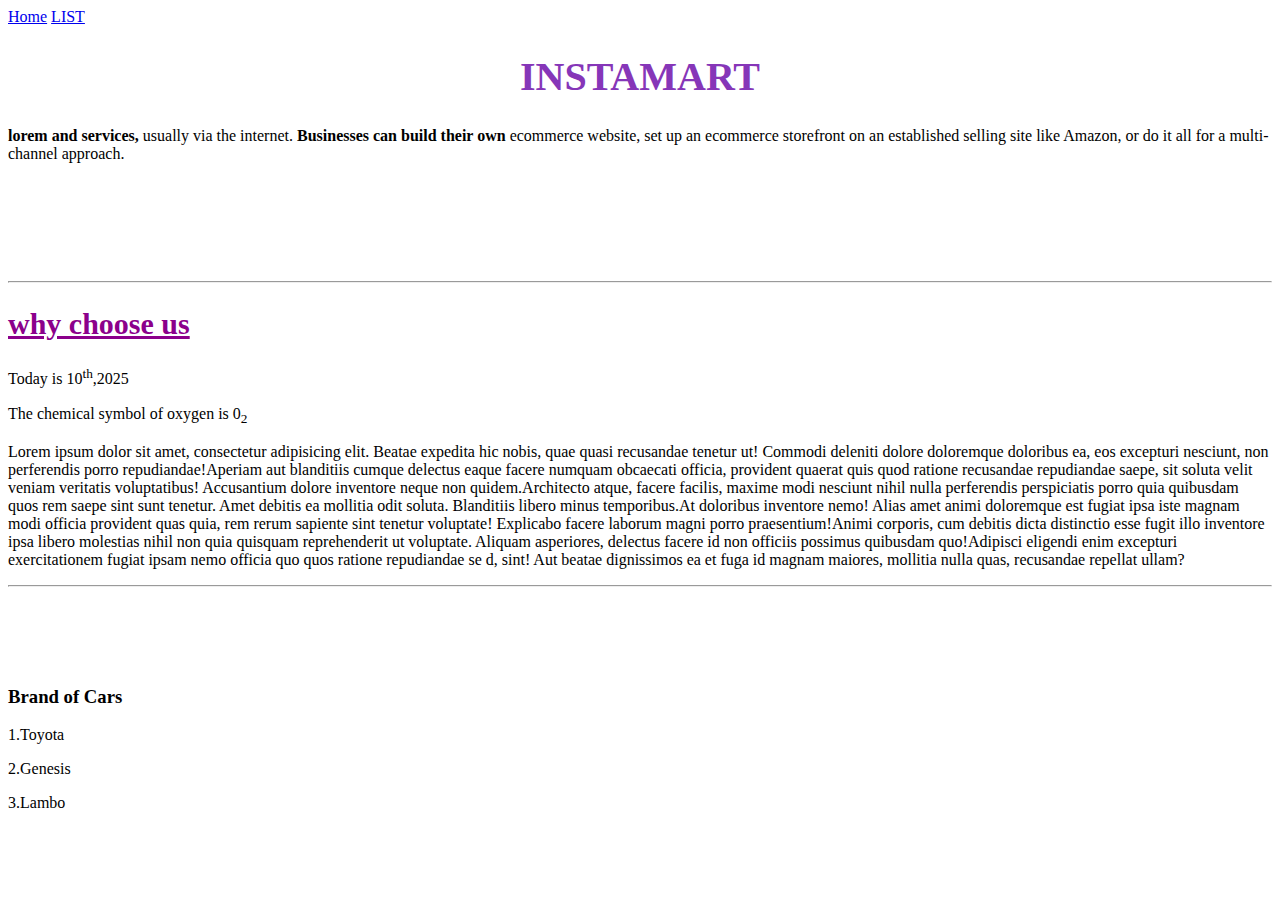
<file: index.html>
<!doctype html>
<html lang="en" xmlns="http://www.w3.org/1999/html" xmlns="http://www.w3.org/1999/html">
<head>
    <meta charset="UTF-8">
    <meta name="viewport"
          content="width=device-width, user-scalable=no, initial-scale=1.0, maximum-scale=1.0, minimum-scale=1.0">
    <meta http-equiv="X-UA-Compatible" content="ie=edge">
    <title>Index page</title>
    <a href="index.html">Home</a>
    <a href="HOME.html">LIST</a>
    <link
        ]


</head>
<body>
<h1 style="color: #8636b8;text-align: center;font-size: 40px">INSTAMART</h1>
<p> <b>lorem and services,</b> usually via the internet. <b>Businesses can build their own
</b>ecommerce website, set up an ecommerce storefront on an established selling site like Amazon, or do it all for a multi-channel approach.
<h2></h2>
<br><br><br><br><br>
<hr>
 <h2 style="color: darkmagenta;font-size: 30px;text-decoration: underline ">why choose us</h2>
        <p></p>Today is 10<sup>th</sup>,2025
<p>The chemical symbol of oxygen is 0<sub>2</sub>
<p><span>Lorem ipsum dolor sit amet, consectetur adipisicing elit. Beatae expedita hic nobis, quae quasi recusandae tenetur ut! Commodi deleniti dolore doloremque doloribus ea, eos excepturi nesciunt, non perferendis porro repudiandae!</span><span>Aperiam aut blanditiis cumque delectus eaque facere numquam obcaecati officia, provident quaerat quis quod ratione recusandae repudiandae saepe, sit soluta velit veniam veritatis voluptatibus! Accusantium dolore inventore neque non quidem.</span><span>Architecto atque, facere facilis, maxime modi nesciunt nihil nulla perferendis perspiciatis porro quia quibusdam quos rem saepe sint sunt tenetur. Amet debitis ea mollitia odit soluta. Blanditiis libero minus temporibus.</span><span>At doloribus inventore nemo! Alias amet animi doloremque est fugiat ipsa iste magnam modi officia provident quas quia, rem rerum sapiente sint tenetur voluptate! Explicabo facere laborum magni porro praesentium!</span><span>Animi corporis, cum debitis dicta distinctio esse fugit illo inventore ipsa libero molestias nihil non quia quisquam reprehenderit ut voluptate. Aliquam asperiores, delectus facere id non officiis possimus quibusdam quo!</span><span>Adipisci eligendi enim excepturi exercitationem fugiat ipsam nemo officia quo quos ratione repudiandae se
    d, sint! Aut beatae dignissimos ea et fuga id magnam maiores, mollitia nulla quas, recusandae repellat ullam?</span>
<hr>
<br><br><br><br>
<h3>Brand of Cars</h3
<p>1.Toyota
<p>2.Genesis
<p>3.Lambo
    <br><br><br><br><br><br>
</body>
</html>
</file>
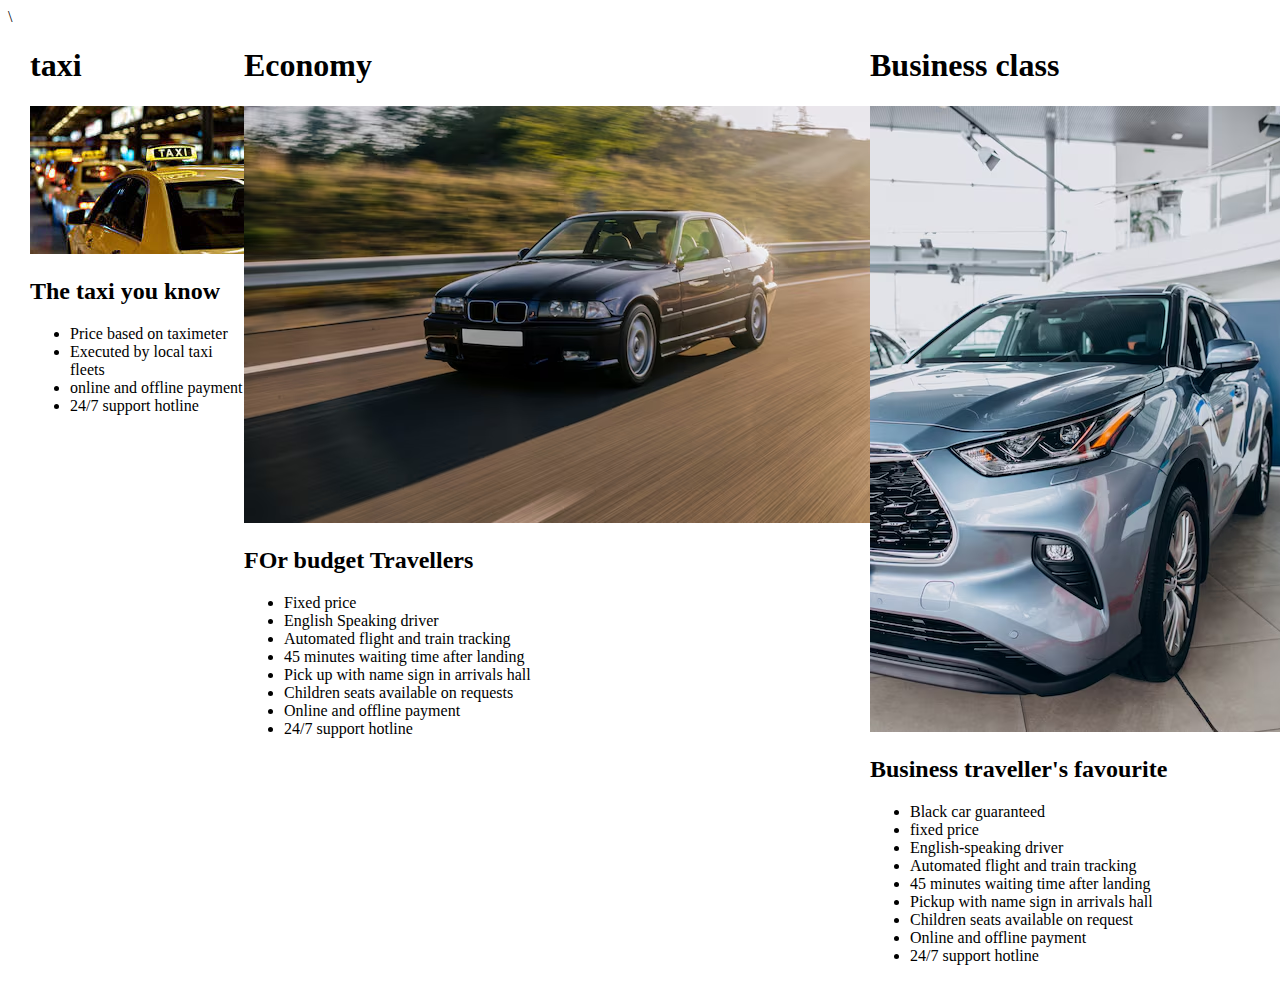
<file: assignment.html>
<!doctype html>
<html lang="en">
<head>
    <meta charset="UTF-8">
    <meta name="viewport"
          content="width=device-width, user-scalable=no, initial-scale=1.0, maximum-scale=1.0, minimum-scale=1.0">
    <meta http-equiv="X-UA-Compatible" content="ie=edge">
    <title>assignment</title>
    <style>
      #main{
          display: flex;
          margin-right: 20px;
          margin-left: 22px;
      }
      . image{
          margin-left: 15px;
          margin-right: 20px;
      }
    </style>
</head>
<body>
\


<div id="main">

  <div class="div1">
   <h1>taxi</h1>
      <img src="images/taxi.jpeg" alt="image">
      <h2>The taxi you know</h2>
      <ul>
          <li>Price based on taximeter</li>
          <li>Executed by local taxi fleets</li>
          <li>online and offline payment</li>
          <li>24/7 support hotline</li>
      </ul>

  </div>


      <div class="div1">
          <h1>Economy</h1>
          <img src="images/car2.avif" alt="class">

          <h2>FOr budget Travellers</h2>
          <ul>
              <li>Fixed price</li>
              <li>English Speaking driver</li>
              <li>Automated flight and train tracking</li>
              <li>45 minutes waiting time after landing</li>
              <li>Pick up with name sign in arrivals hall</li>
              <li>Children seats available on requests</li>
              <li>Online and offline payment</li>
              <li>24/7 support hotline</li>

          </ul>
              </div>




              <div class="div1">
                  <h1>Business class</h1>
                  <img src="images/car5.avif" alt="">
                  <h2>Business traveller's favourite</h2>
                  <ul>
                      <li>Black car guaranteed</li>
                      <li>fixed price</li>
                      <li>English-speaking driver</li>
                      <li>Automated flight and train tracking</li>
                      <li>45 minutes waiting time after landing</li>
                      <li>Pickup with name sign in arrivals hall</li>
                      <li>Children seats available on request</li>
                      <li>Online and offline payment</li>
                      <li>24/7 support hotline</li>
                  </ul>
              </div>
          </ul>
      </div>






</div>

</body>
</html>
</file>
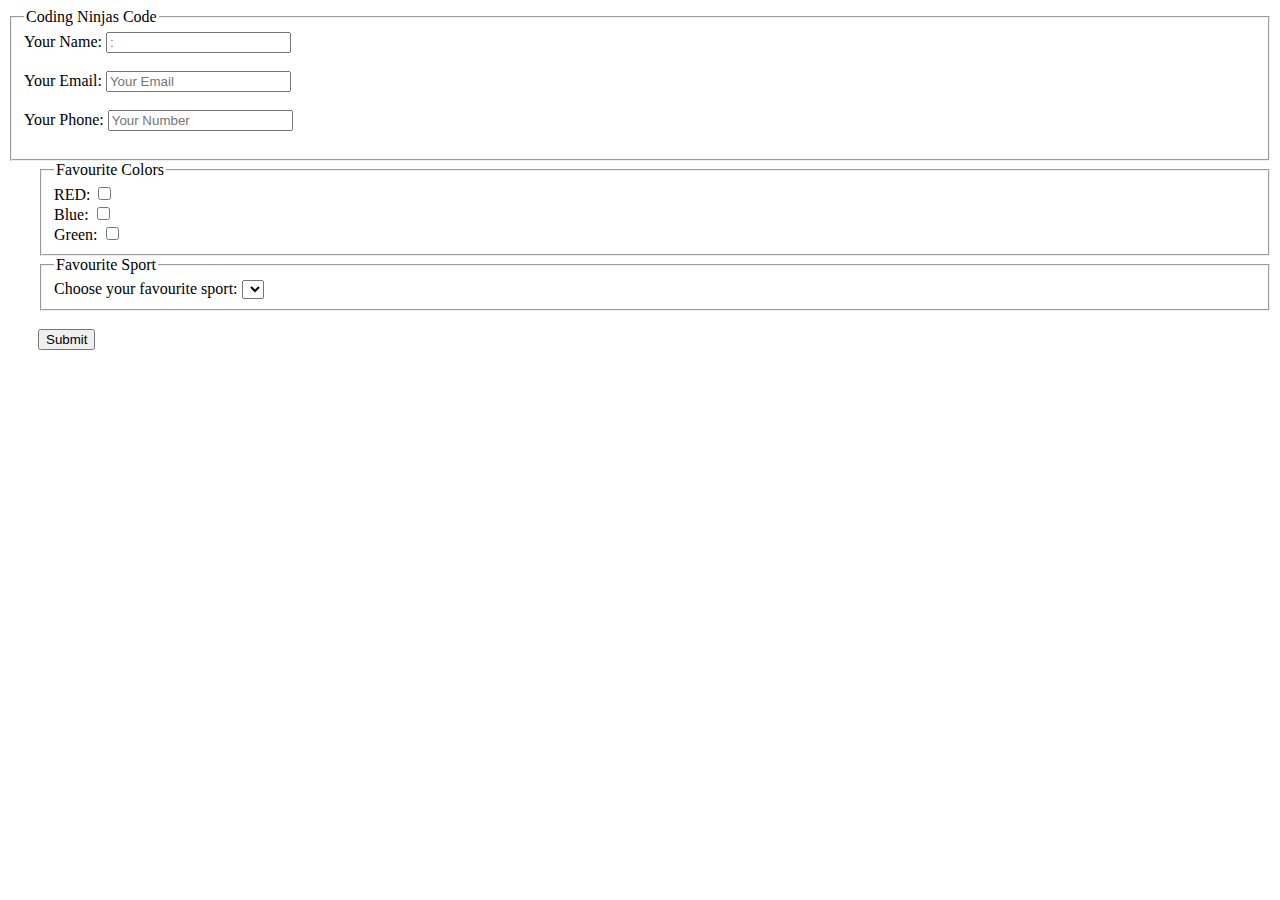
<file: assigno.html>
<!doctype html>
<html lang="en">
<head>
    <meta charset="UTF-8">
    <meta name="viewport"
          content="width=device-width, user-scalable=no, initial-scale=1.0, maximum-scale=1.0, minimum-scale=1.0">
    <meta http-equiv="X-UA-Compatible" content="ie=edge">
    <title>assino</title>
    <style>
        # one{
            padding: 20px;
            margin-left: 30px;
        }
#two{
    padding-left: 30px
}
    </style>
</head>
<body>
<div>
    <div id="one">
        <form action="">
            <fieldset>
             <legend>Coding Ninjas Code</legend>

        <label for="fname">Your Name:</label>
        <input type="text" id="fname"placeholder=":"required="required"><br><br>

        <label for="ename"> Your Email:</label>
        <input type="text" id="ename"placeholder="Your Email"required="required"><br><br>

        <label for="phone">Your Phone:</label>
        <input type="tel" id="phone"placeholder="Your Number"required="required"><br><br>

            </fieldset>
        </form>

        <div id="two">
            <form action="">
                  <fieldset>
             <legend>Favourite Colors</legend>

        <label for="red">RED:</label>
        <input type="checkbox" id="red"name="RED"><br>

        <label for="blue"> Blue:</label>
        <input type="checkbox" id="blue"name="blue"><br>

        <label for="green">Green:</label>
        <input type="checkbox" id="green"name="green">
                      </fieldset>
            </form>
            <div id="three">

                <form action="">
                   <fieldset>
             <legend>Favourite Sport</legend>
                       <label for="Sport">Choose your favourite sport:</label>
                       <select name="sport" id="sport"></select>
            </fieldset>
                    <br>
                    <button>Submit</button>





                </form>


            </div>
        </div>




    </div>
</div>







</body>
</html>
</file>
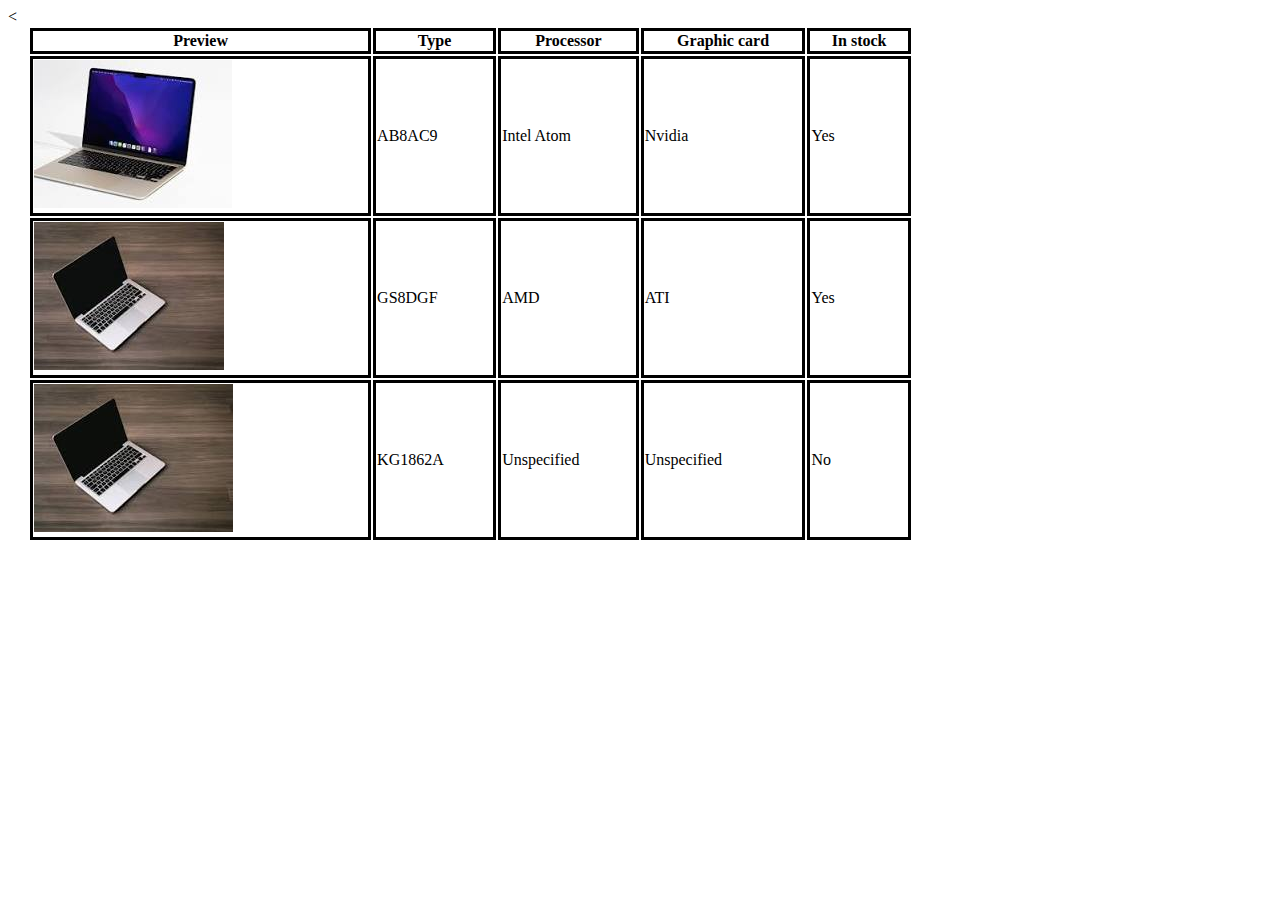
<file: contact me.html>
<!doctype html>
<html lang="en">
<head>
    <meta charset="UTF-8">
    <meta name="viewport"
          content="width=device-width, user-scalable=no, initial-scale=1.0, maximum-scale=1.0, minimum-scale=1.0">
    <meta http-equiv="X-UA-Compatible" content="ie=edge">
    <title>Contact me-Google Chrome</title>
</head>
<body>
<style>
  table th,td{
    border: 3px solid black;
    border-collapse: collapse;

  }
table{
  width: 70%;
  height: 400px;
  background-color: white;
  margin-left: 20px;
}



</style>
<table>
  <
  <th>Preview</th>
  <th>Type</th>
  <th>Processor</th>
  <th>Graphic card</th>
  <th>In stock</th>
  <tr>
    <td><img src="images/image2.jpeg" alt=""></td>
    <td>AB8AC9</td>
    <td>Intel Atom</td>
    <td>Nvidia</td>
    <td>Yes</td>
  </tr>
  <tr>
    <td><img src="images/image3.jpeg" alt=""></td>
    <td>GS8DGF</td>
    <td>AMD</td>
    <td>ATI</td>
    <td>Yes</td>
  </tr>
  <tr>
    <td><img src="images/image1.jpeg" alt=""></td>
    <td>KG1862A</td>
    <td>Unspecified</td>
    <td>Unspecified</td>
    <td>No</td>
    
  </tr>



</table>

</body>
</html>
</file>
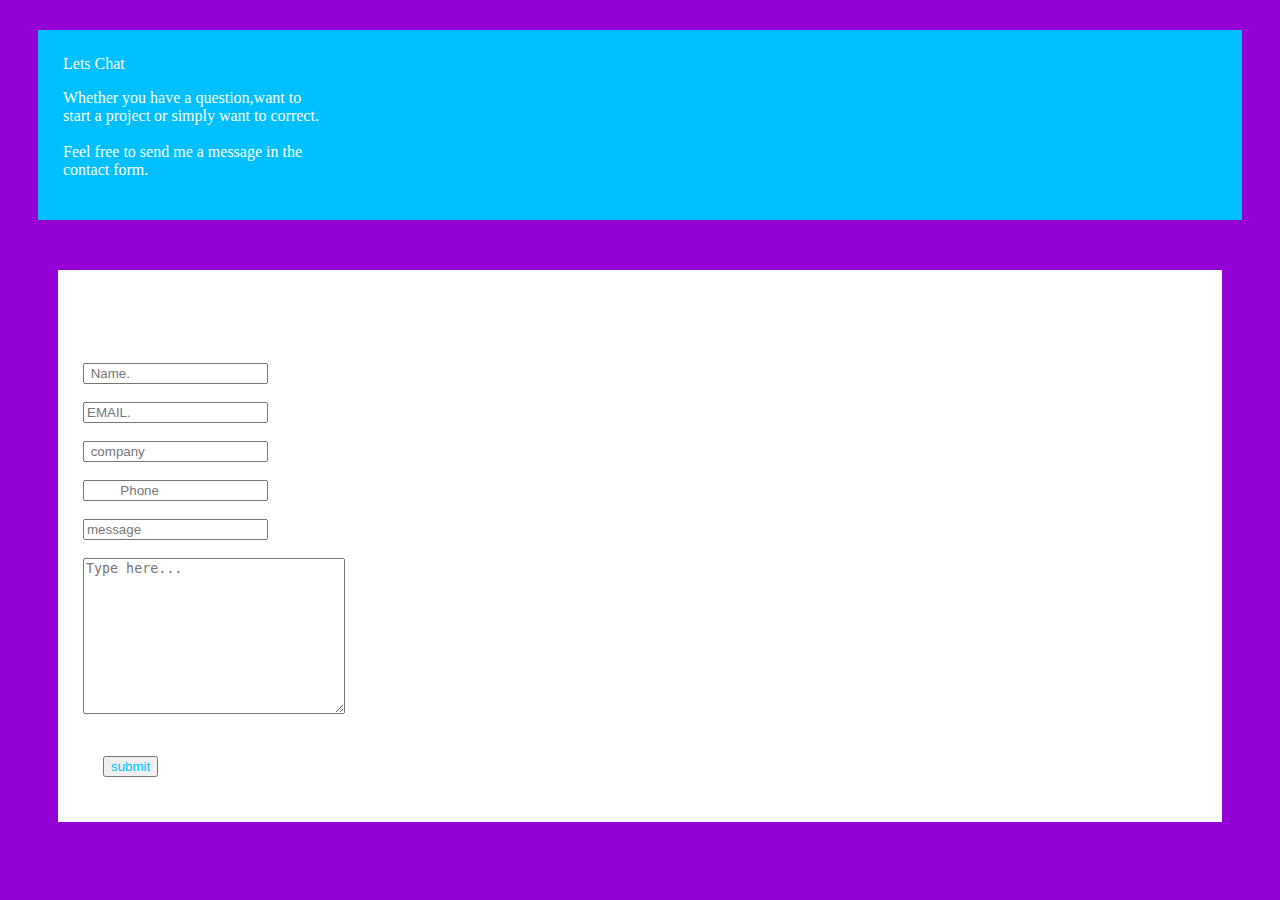
<file: form asignment.html>
<!doctype html>
<html lang="en">
<head>
    <meta charset="UTF-8">
    <meta name="viewport"
          content="width=device-width, user-scalable=no, initial-scale=1.0, maximum-scale=1.0, minimum-scale=1.0">
    <meta http-equiv="X-UA-Compatible" content="ie=edge">
    <title>assignment</title>
    <style>
        # main{
            display: flex;
            margin-right: 50px;
            margin-left: 30px;
        }
        body {
            background-image: url("images/purple1.jpeg");
            background-repeat: no-repeat;
            background-size: 100%
         }
        #first{
            background-color: deepskyblue;
            margin: 30px;
            padding: 25px;
            color: white;
          }
          #two{
            background-color: white;margin: 50px;
            padding: 25px;
            color: white;
            }
            #two hi{
                text-align: center;
            }
            #two button{
                margin: 30px;
                color: deepskyblue;
                margin: 20px;
                color: deepskyblue;
            }
            #first hi{
            text-align: center;
              }
    </style>
</head>
<body>
<div id="main">
    <div id="first">
      <hi>Lets Chat</hi>
        <p>Whether you have a question,want to <br>start a project or simply want to correct. <br><br>Feel free to send me a message in the
            <br>
            contact form.</p>
    </div>
    <div id="two">
        <form action="two">
        <hi>Contact</hi>
            <ul>
                <li>*Required</li>
            </ul>
             <input type="text" id="fname" placeholder=" Name." required="required"><br><br>
        <input type="text" id="email" placeholder="EMAIL." required="required"><br><br>


        <input type="text" id="company" placeholder=" company" required="required"><br><br>



        <input type="tel" id="phone" placeholder="
         Phone"required="required"><br><br>

        <input type="text" id="text" placeholder="message" required="required"><br><br>

        <textarea name="" id="message" cols="30" rows="10" placeholder="Type here..."></textarea><br><br>

        <button>submit</button>
     </div>
    </form>
</div>
</form>

</body>
</html>
</file>
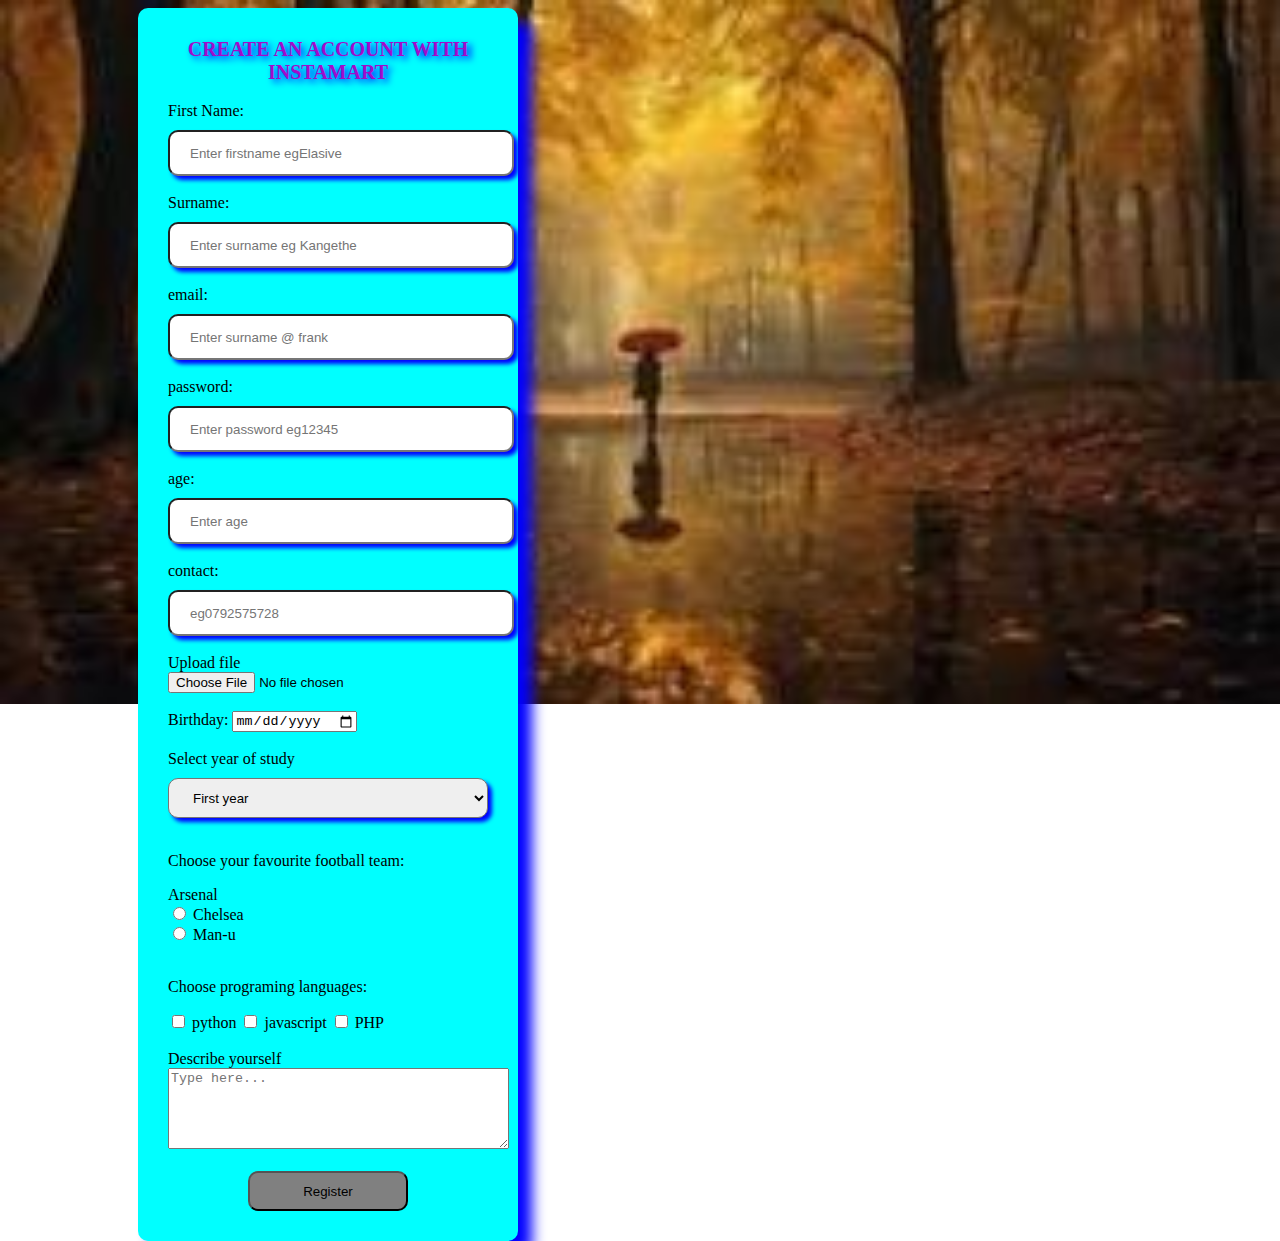
<file: forms.html>
<!doctype html>
<html lang="en">
<head>
    <meta charset="UTF-8">
    <meta name="viewport"
          content="width=device-width, user-scalable=no, initial-scale=1.0, maximum-scale=1.0, minimum-scale=1.0">
    <meta http-equiv="X-UA-Compatible" content="ie=edge">
    <title>Registration Page</title>
  <link rel="stylesheet" href="css/css%20file.css">
  <style>
    body{
      background-image: url("images/ba.jpeg");
      background-repeat: no-repeat;
      background-size: 100%;
      width: 50%;
      height: 70px;

    }
  </style>
</head>
<body>
<form action="">
  <legend>CREATE AN ACCOUNT WITH INSTAMART</legend>
  <br>
  <label for="fname"> First Name:</label>
  <input type="text"id="fname" placeholder="Enter firstname egElasive" required="required">
  <br><br>
  <label for="sname"> Surname:</label>
  <input type="text" id="sname" placeholder="Enter surname eg Kangethe"required="required">
  <br><br>
  <label for="ename"> email:</label>
  <input type="text" id="email" placeholder="Enter surname @ frank"required="required">
  <br><br>

 <label for="pname"> password:</label>
  <input type="text" id="password" placeholder="Enter password eg12345"required="required"><br><br>
<label for="age"> age:</label>
  <input type="number" id="age" placeholder="Enter age"required="required"><br><br>

<label for="phone"> contact:</label>
  <input type="tel" id="phone" placeholder="eg0792575728"required="required"><br><br>
  <label for="file">Upload file</label>
  <input type="file"id="file" required="required"><br><br>
  <label for="YOB"> Birthday:</label>
  <input type="date" id="YoB" required="required"><br><br>
  <label for="YOS">Select year of study</label>
  <select name="" id="YOS">
    <option value="" disabled="disabled">--Choose one</option>
    <option value="Year1">First year</option>
    <option value="Year2"> Second year</option>
    <option value="Year3"> Third year</option>
    <option value="year4"> Forth year</option>

  </select><br><br>
  <p>Choose your favourite football team:</p
     <input type="radio" id="Arsenal" name="Arsenal">
  <label for="Arsenal">Arsenal</label>
  <br>

  <input type="radio" id="Chelsea" name="Chelsea">
  <label for="Chelsea">Chelsea</label>
  <br>
  <input type="radio" id="Man-U" name="Man-U">
  <label for="Man-U">Man-u</label><br><br>
  <p>Choose programing languages:</p>
  <input type="checkbox" id="python" name="python">
  <label for="python">python</label>
 <input type="checkbox" id="Javascript" name="javascript">
  <label for="Javascript">javascript</label>
<input type="checkbox" id="PHP" name="PHP">
  <label for="PHP">PHP</label><br><br>
  <label for="message">Describe yourself</label><br>
  <textarea name="" id="message" cols="40" rows="5"placeholder="Type here..."></textarea><br><br>

  <button type="submit">Register</button>





</form>

</body>
</html>
</file>
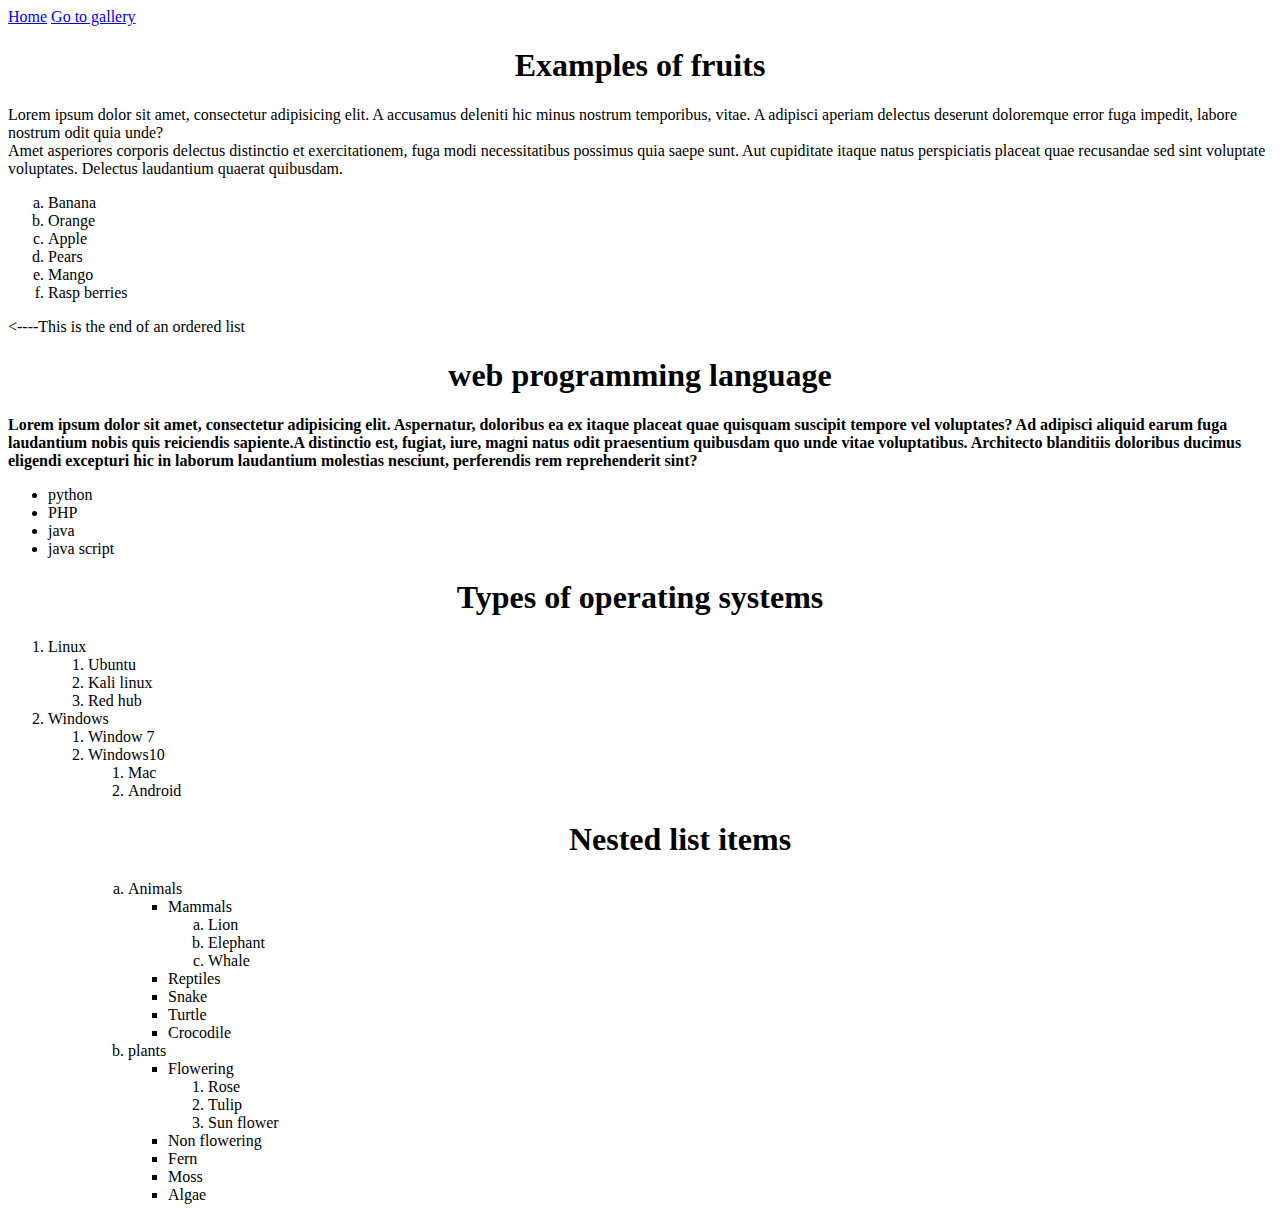
<file: HOME.html>
<!doctype html>
<html lang=>
<head>
    <meta charset="UTF-8">
    <meta name="viewport"
          content="width=device-width, user-scalable=no, initial-scale=1.0, maximum-scale=1.0, minimum-scale=1.0">
    <meta http-equiv="X-UA-Compatible" content="ie=edge">
    <title>list page</title>
    <link rel="icon" href="images/home.png">
  <style>
    h1{
      text-align: center;



    }
    p{
      font-weight: bold;
    }
    body{
      background-color: #ffffff;
    }

  </style>
</head>
<body>
<a href="index.html" target="_blank">Home</a>
<a href="untitled"> Go to gallery</a>
<h1>Examples of fruits</h1>

<p1>
  <div>Lorem ipsum dolor sit amet, consectetur adipisicing elit. A accusamus deleniti hic minus nostrum temporibus,
    vitae. A adipisci aperiam delectus deserunt doloremque error fuga impedit, labore nostrum odit quia unde?
  </div>
  <div>Amet asperiores corporis delectus distinctio et exercitationem, fuga modi necessitatibus possimus quia saepe
    sunt. Aut cupiditate itaque natus perspiciatis placeat quae recusandae sed sint voluptate voluptates. Delectus
    laudantium quaerat quibusdam.
  </div>
  <!------This is an ordered list--->
  <OL type="a">
    <li>Banana</li>
    <li>Orange</li>
    <li>Apple</li>
    <li>Pears</li>
    <li>Mango</li>
    <li>Rasp berries</li>
  </ol>
  <----This is the end of an ordered list
  <h1>web programming language</h1>
  <p><span>Lorem ipsum dolor sit amet, consectetur adipisicing elit. Aspernatur, doloribus ea ex itaque placeat quae quisquam suscipit tempore vel voluptates? Ad adipisci aliquid earum fuga laudantium nobis quis reiciendis sapiente.</span><span>A distinctio est, fugiat, iure, magni natus odit praesentium quibusdam quo unde vitae voluptatibus. Architecto blanditiis doloribus ducimus eligendi excepturi hic in laborum laudantium molestias nesciunt, perferendis rem reprehenderit sint?</span>
  <ul>
  <li>python</li>
  <li>PHP</li>
  <li>java</li>
  <li>java script</li>
</ul>
  <h1>Types of operating systems</h1>
  <ol>
    <li>Linux
    <ol>
      <li>Ubuntu</li>
      <li>Kali linux</li>
      <li>Red hub</li>

    </ol>
    </li>
    <li>Windows
    <ol>
      <li>Window 7</li>
      <li>Windows10</li>
      <ol>
        <li>Mac</li>
        <li>Android</li>

      </ol><h1>Nested list items</h1>
      <ol type="a">
        <li>Animals
        <ul type="a">
          <li>Mammals
          <ol type="a">
            <li>Lion</li>
            <li>Elephant</li>
            <li>Whale</li>
          </ol>

          </li>

          <li>Reptiles</li>

               <li>Snake</li>
             <li>Turtle</li>
             <li>Crocodile</li>




        </ul>
        </li>
        <li>plants
          <ul style="list-style-type: square">
            <li>Flowering</li>
            <ol>
              <li>Rose</li>
              <li>Tulip</li>
              <li>Sun flower</li>
            </ol>


            <li>Non flowering</li>
                   <li>Fern</li>
            <li>Moss</li>
            <li>Algae</li>

          </ul>

        </li>



      </ol>





</p1>
</body>
</html>
</file>
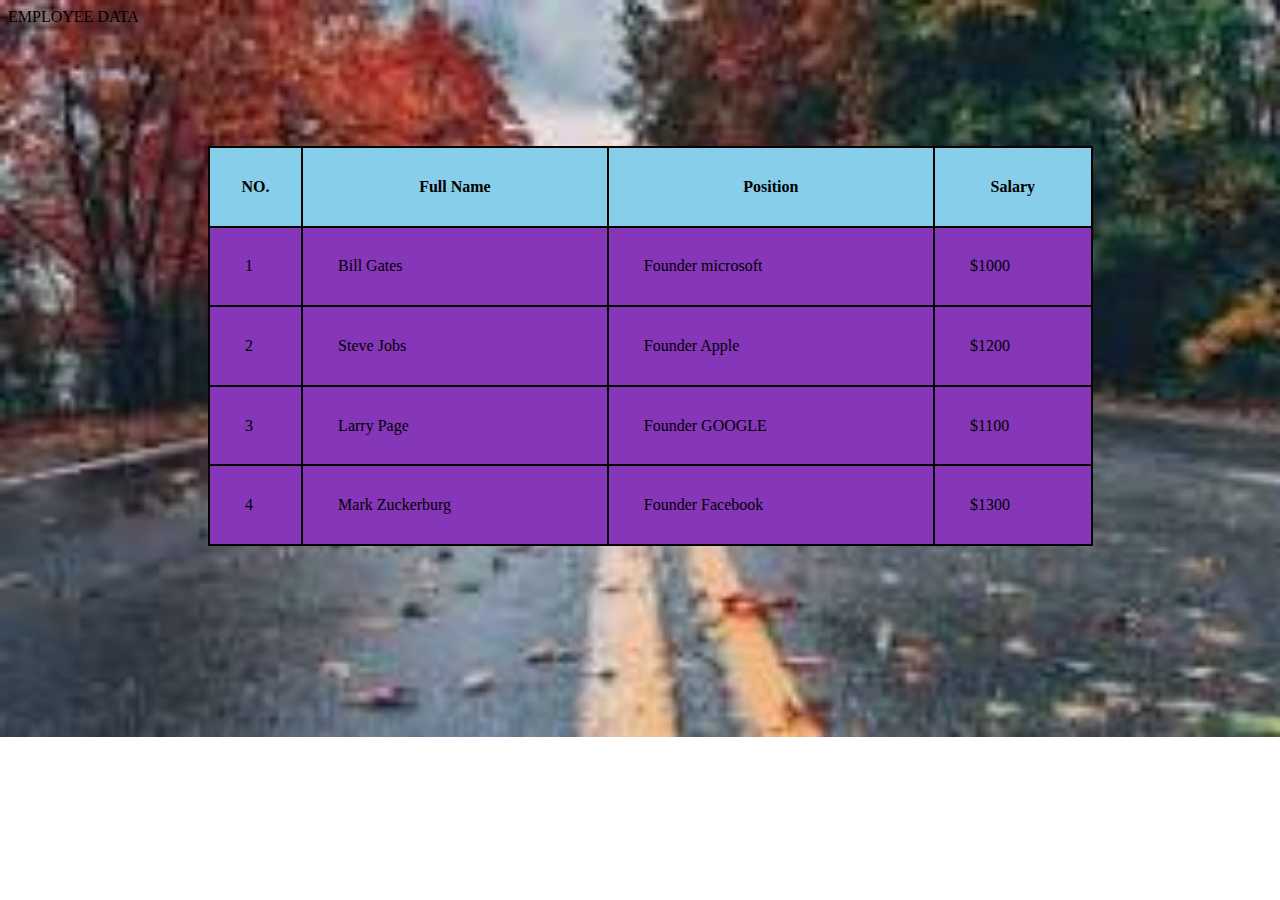
<file: info html.html>
<!doctype html>
<html lang="en">
<head>
  <meta charset="UTF-8">
  <meta name="viewport"
        content="width=device-width, user-scalable=no, initial-scale=1.0, maximum-scale=1.0, minimum-scale=1.0">
  <meta http-equiv="X-UA-Compatible" content="ie=edge">
  <title>Employees</title>
  <style>
    table,th,td{
      border:2px solid #040300;
      border-collapse: collapse;
    }
    table{
      width: 70%;
      height: 400px;
      background-color: #8636b8;
      margin-left: 200px; 
      margin-top: 120px;
    }
    td{
      padding-left: 35px;
    }
    hi{
      text-align: center;
    }








  </style>
</head>
<body>
<hi>EMPLOYEE DATA</hi>
<style>
  hi{
    text-align: center;
  }

  body{
    background-image: url("images/info.jpeg");
    background-size: cover;
    background-repeat: no-repeat;
  }



</style>



<table>
  <tr style="background-color: skyblue">
    <th>NO.</th>
    <th>Full Name</th>
    <th>Position</th>
    <th>Salary</th>
  </tr>
  <tr>
    <td>1</td>
    <td>Bill Gates</td>
    <td>Founder microsoft</td>
    <td>$1000</td>
  </tr>
  <tr>
    <td>2</td>
    <td>Steve Jobs</td>
    <td>Founder Apple</td>
    <td>$1200</td>
  </tr>
  <tr>
    <td>3</td>
    <td>Larry Page</td>
    <td>Founder GOOGLE</td>
    <td>$1100</td>
  </tr>
  <tr>
    <td>4</td>
    <td>Mark Zuckerburg</td>
    <td>Founder Facebook</td>
    <td>$1300</td>
  </tr>
</table>

</body>
</html>
</file>
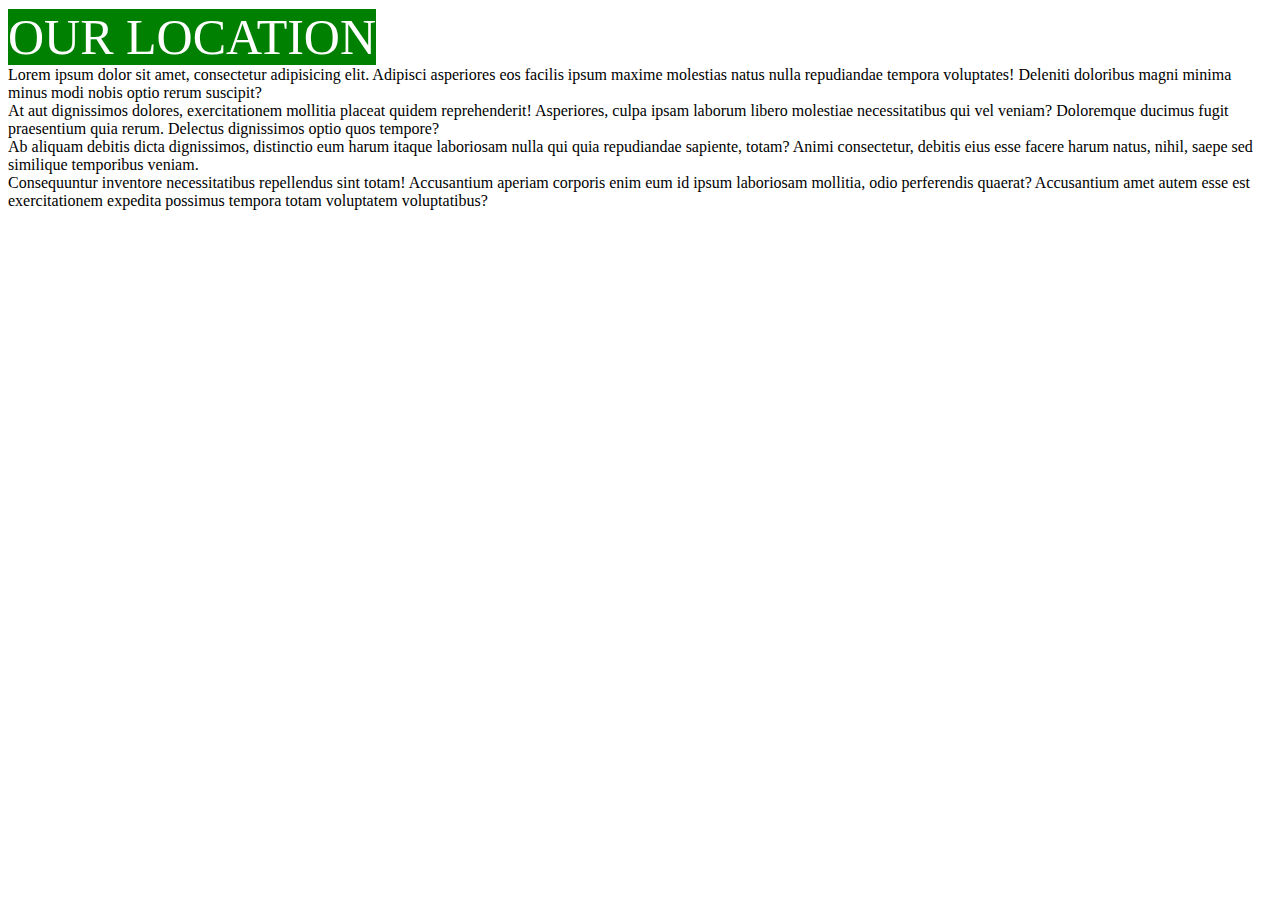
<file: location.html>
<!doctype html>
<html lang="en">
<head>
    <meta charset="UTF-8">
    <meta name="viewport"
          content="width=device-width, user-scalable=no, initial-scale=1.0, maximum-scale=1.0, minimum-scale=1.0">
    <meta http-equiv="X-UA-Compatible" content="ie=edge">
    <title>our location</title>
    <style>
        hi{
            text-align: left;
            font-size: 50px;
            background-color: green;
            color: white;
        }
    </style>
    
</head>
<body>
<hi>OUR LOCATION</hi>

<P1>
  <div>Lorem ipsum dolor sit amet, consectetur adipisicing elit. Adipisci asperiores eos facilis ipsum maxime molestias
    natus nulla repudiandae tempora voluptates! Deleniti doloribus magni minima minus modi nobis optio rerum suscipit?
  </div>
  <div>At aut dignissimos dolores, exercitationem mollitia placeat quidem reprehenderit! Asperiores, culpa ipsam laborum
    libero molestiae necessitatibus qui vel veniam? Doloremque ducimus fugit praesentium quia rerum. Delectus
    dignissimos optio quos tempore?
  </div>
  <div>Ab aliquam debitis dicta dignissimos, distinctio eum harum itaque laboriosam nulla qui quia repudiandae sapiente,
    totam? Animi consectetur, debitis eius esse facere harum natus, nihil, saepe sed similique temporibus veniam.
  </div>
  <div>Consequuntur inventore necessitatibus repellendus sint totam! Accusantium aperiam corporis enim eum id ipsum
    laboriosam mollitia, odio perferendis quaerat? Accusantium amet autem esse est exercitationem expedita possimus
    tempora totam voluptatem voluptatibus?
  </div></P1>
<iframe src="https://www.google.com/maps/embed?pb=!1m18!1m12!1m3!1d3988.846296278494!2d36.79814067375168!3d-1.2647607987231966!2m3!1f0!2f0!3f0!3m2!1i1024!2i768!4f13.1!3m3!1m2!1s0x182f1791a3266197%3A0x1b878049a1937f81!2sKipro%20Center%20Dental%20Clinic!5e0!3m2!1sen!2ske!4v1736942967196!5m2!1sen!2ske" width="100%
" height="450" style="border:0;" allowfullscreen="" loading="fast" referrerpolicy="no-referrer-when-downgrade"></iframe>


</body>
</html>
</file>
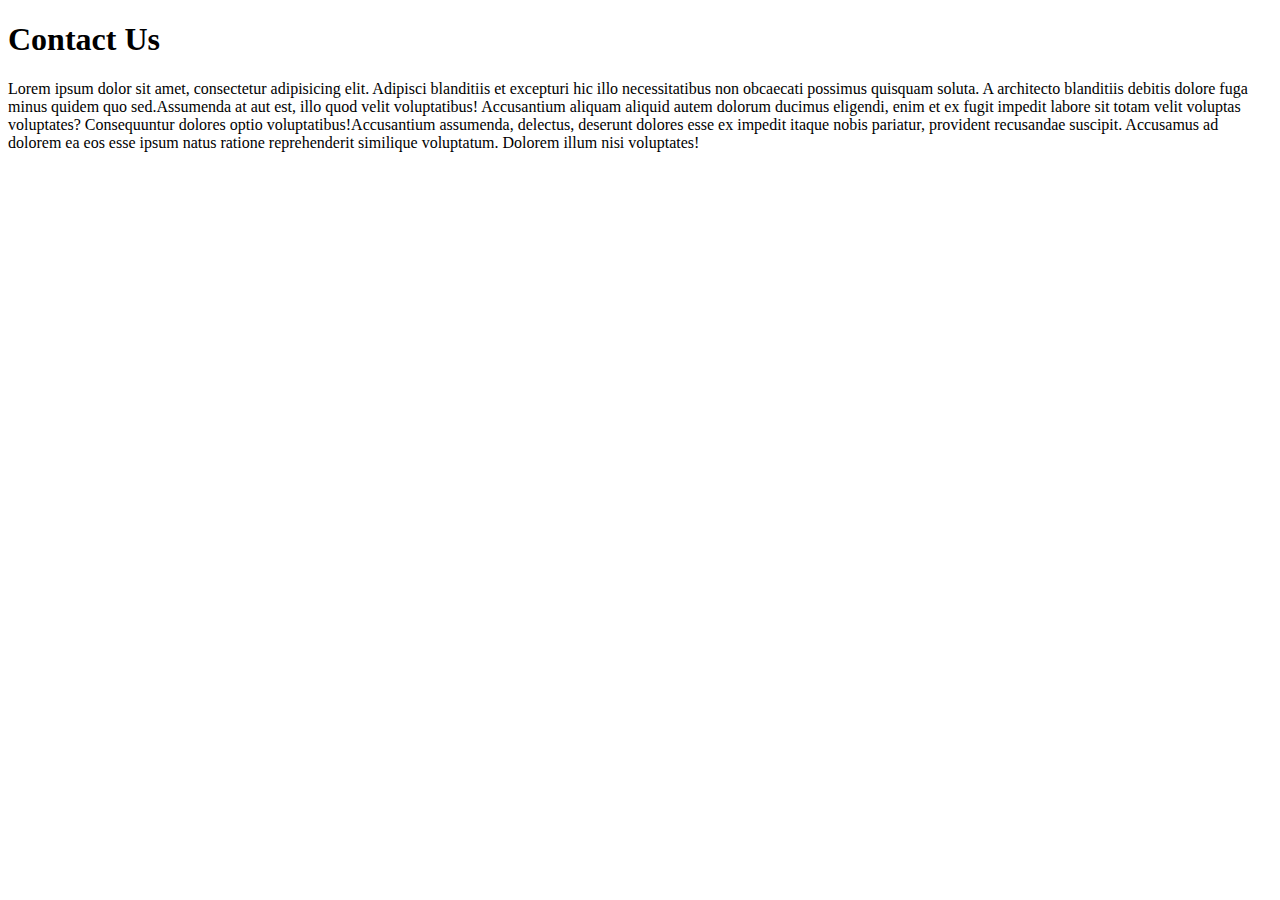
<file: new.html>
<!doctype html>
<html lang="en">
<head>
    <meta charset="UTF-8">
    <meta name="viewport"
          content="width=device-width, user-scalable=no, initial-scale=1.0, maximum-scale=1.0, minimum-scale=1.0">
    <meta http-equiv="X-UA-Compatible" content="ie=edge">
    <title>Document</title>
</head>
<body>
<h1>Contact Us</h1>
<p><span>Lorem ipsum dolor sit amet, consectetur adipisicing elit. Adipisci blanditiis et excepturi hic illo necessitatibus non obcaecati possimus quisquam soluta. A architecto blanditiis debitis dolore fuga minus quidem quo sed.</span><span>Assumenda at aut est, illo quod velit voluptatibus! Accusantium aliquam aliquid autem dolorum ducimus eligendi, enim et ex fugit impedit labore sit totam velit voluptas voluptates? Consequuntur dolores optio voluptatibus!</span><span>Accusantium assumenda, delectus, deserunt dolores esse ex impedit itaque nobis pariatur, provident recusandae suscipit. Accusamus ad dolorem ea eos esse ipsum natus ratione reprehenderit similique voluptatum. Dolorem illum nisi voluptates!</span>
</p>

</body>
</html>
</file>
